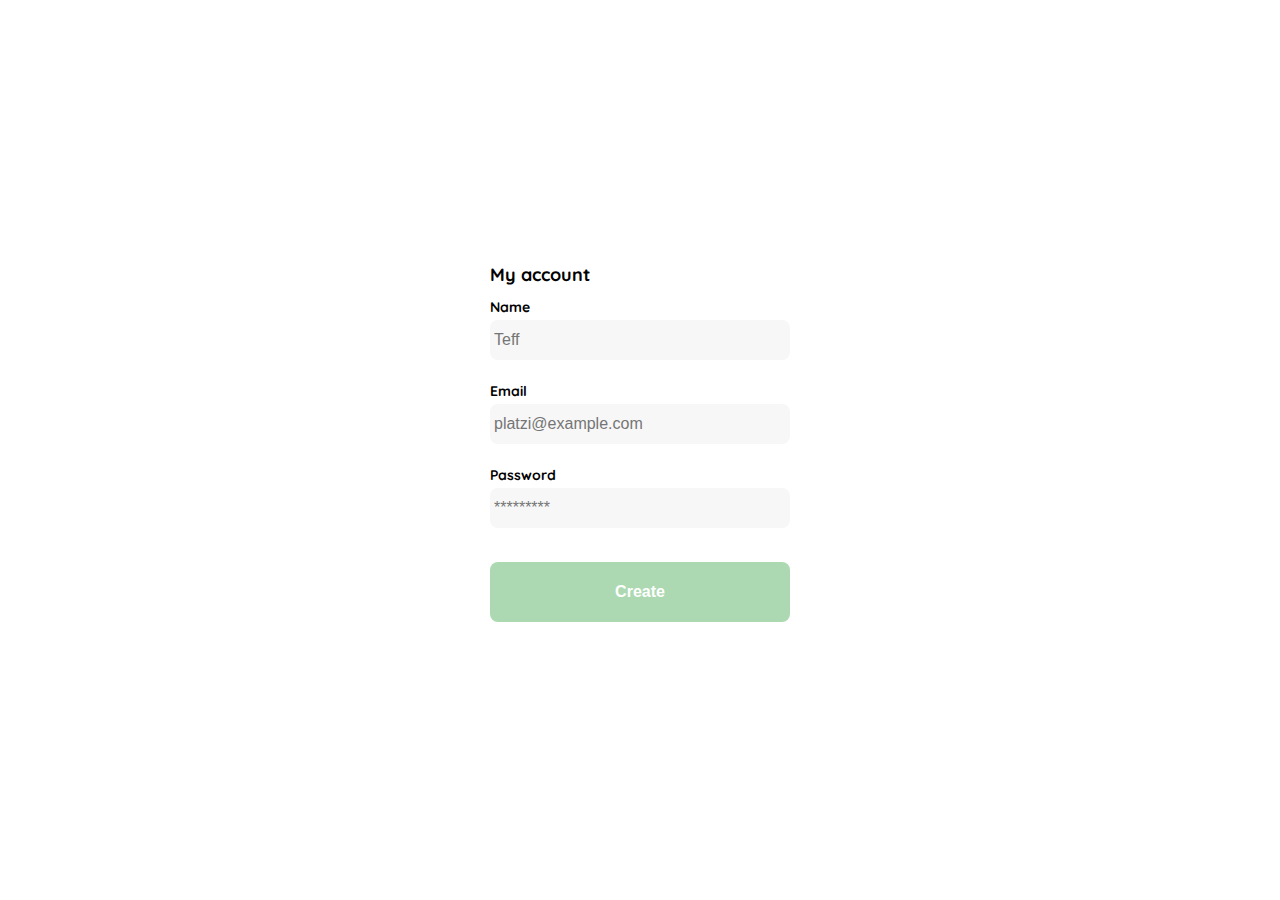
<file: createaccount.html>
<!DOCTYPE html>
<html lang="en">
<head>
    <meta charset="UTF-8">
    <meta http-equiv="X-UA-Compatible" content="IE=edge">
    <meta name="viewport" content="width=device-width, initial-scale=1.0">
    <title>Document</title>
    <link rel="preconnect" href="https://fonts.googleapis.com">
    <link rel="preconnect" href="https://fonts.gstatic.com" crossorigin>
    <link href="https://fonts.googleapis.com/css2?family=Quicksand:wght@300;500;700&display=swap" rel="stylesheet">
    <link rel="stylesheet" href="styles.css">
</head>
<body>
    <div class="login">
        <div class="form-container">
            <h1 class="account-title">My account</h1>
            
            <form action="/" class="form">
                <div>
                    <label for="name" class="label">Name</label>
                    <input type="text" id="name" placeholder="Teff" class="input input-password">
    
                    <label for="email" class="label">Email</label>
                    <input type="text" id="email" placeholder="platzi@example.com" class="input input-email">
    
                    <label for="password" class="label">Password</label>
                    <input type="password" id="password" placeholder="*********" class="input input-password">
    
                </div>
                
                <input type="submit" value="Create" class="primary-button login-button">
            </form>
        </div>
    </div>
</body>
</html>
</file>
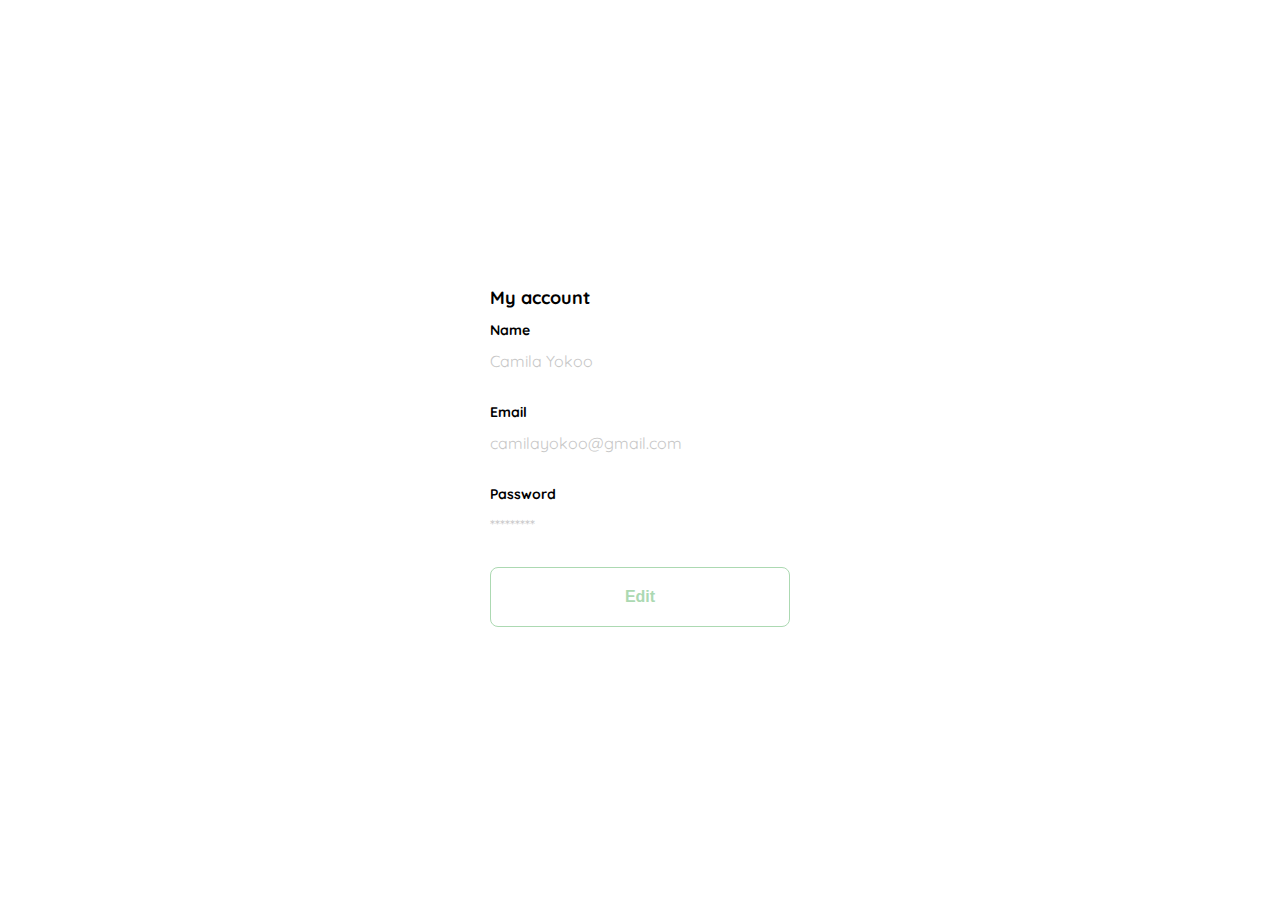
<file: editaccount.html>
<!DOCTYPE html>
<html lang="en">
<head>
    <meta charset="UTF-8">
    <meta http-equiv="X-UA-Compatible" content="IE=edge">
    <meta name="viewport" content="width=device-width, initial-scale=1.0">
    <title>Document</title>
    <link rel="preconnect" href="https://fonts.googleapis.com">
    <link rel="preconnect" href="https://fonts.gstatic.com" crossorigin>
    <link href="https://fonts.googleapis.com/css2?family=Quicksand:wght@300;500;700&display=swap" rel="stylesheet">
    <link rel="stylesheet" href="styles.css">
</head>
<body>
    <div class="login">
        <div class="form-container">
            <h1 class="account-title">My account</h1>
            
            <form action="/" class="form">
                <div>
                    <label for="name" class="label">Name</label>
                    <p class="value">Camila Yokoo</p>
    
                    <label for="email" class="label">Email</label>
                    <p class="value">camilayokoo@gmail.com</p>
    
                    <label for="password" class="label">Password</label>
                    <p class="value">*********</p>
    
                </div>
                
                <input type="submit" value="Edit" class="secondary-button edit-button">
            </form>
        </div>
    </div>
</body>
</html>
</file>
<file: styles.css>
:root{
    --white: #FFFFFF;
    --black: #000000;
    --very-light-pink: #C7C7C7;
    --text-input-filled: #F7F7F7;
    --hospital-green: #ACD9B2;
    --sm: 14px;
    --md: 16px;
    --lg: 18px;
}
body{
    font-family: 'Quicksand', sans-serif;
    margin: 0;
}
.menu{
    display: none;
}
.logo-menu{
    width: 100px;
}
nav{
    display: flex;
    justify-content: space-between;
    padding: 0 24px;
    border-bottom: 1px solid var(--very-light-pink);
}
.navbar-left ul,
.navbar-right ul{
    list-style: none;
    padding: 0;
    margin: 0;
    display: flex;
    align-items: center;
    height: 60px;
}
.navbar-left{
    display: flex;
    
}
.navbar-left ul{
    margin-left: 12px;
}
.navbar-left ul li a,
.navbar-right ul li a{
    text-decoration: none;
    color: var(--very-light-pink);
    border: 1px solid var(--white);
    padding: 8px;
    border-radius: 8px;
}
.navbar-left ul li a:hover,
.navbar-right ul li a:hover{
    border: 1px solid var(--hospital-green);
    color: var(--hospital-green);
}
.navbar-email{
    color: var(--very-light-pink);
    font-size: var(--sm);
    margin-right: 12px;
}
.navbar-shopping-cart {
    position: relative;
}
.navbar-shopping-cart div{
     width: 16px;
     height: 16px;
     background-color: var(--hospital-green);
     border-radius: 50%;
     font-size: var(--sm);
     font-weight: bold;
     position: absolute;
     top: -6px;
     right: -3px;
     display: flex;
     justify-content: center;
     align-items: center;

}
.desktop-menu{
    width: 120px;
    height: auto;
    border: 1px solid var(--very-light-pink);
    border-radius: 6px;
    padding: 20px 20px 0 20px;
}
.desktop-menu ul{
    list-style: none;
    padding: 0;
    margin: 0;
}
.desktop-menu ul li{
    text-align: end;
}
.desktop-menu ul li:nth-child(1),
.desktop-menu ul li:nth-child(2){
    font-weight: bold;
}
.desktop-menu ul li:last-child{
    padding-top: 20px;
    border-top: 1px solid var(--very-light-pink);
}
.desktop-menu ul li:last-child a{
    color: var(--hospital-green);
    font-size: var(--sm);
}
.desktop-menu ul li a{
    color: var(--black);
    text-decoration: none;
    margin-bottom: 20px;
    display: inline-block;
}
.mobile-menu{
    padding: 24px;
    height: 100vh; /*Esto luego se puede ver si se mantiene o no*/
}
.mobile-menu a{
    text-decoration: none;
    color: var(--black);
    font-weight: bold;
}
.mobile-menu ul{
    padding: 0;
    margin: 24px 0 0;
    list-style: none;
}
.mobile-menu .categories{
    border-bottom: 1px solid var(--very-light-pink);
}
.mobile-menu ul li{
    margin-bottom: 24px;
}
.mobile-menu .email{
    font-size: var(--sm);
    font-weight: 300 !important;
}
.sign-out{
    font-size: var(--sm);
    color: var(--hospital-green) !important;
}
.account ul:nth-child(2){
    position: absolute;
    bottom: 24px;

}
.login{
    width: 100%;
    height: 100vh;
    display: grid;
    place-items: center;
}
.form-container{
    display: grid;
    grid-template-rows: auto 1fr auto;
    width: 300px;
    /* justify-items: center; */
}
.logo{
    width: 150px;
    margin-bottom: 48px;
    justify-self: center;
    display: none;
}
.title{
    font-size: var(--lg);
    margin-bottom: 12px;
    text-align: center;
}
.account-title{
    font-size: var(--lg);
    margin-bottom: 306x;
    text-align: start;
}
.subtitle{
    color: var(--very-light-pink);
    font-size: var(--md);
    font-weight: 300;
    margin-top: 0;
    margin-bottom: 32px;
    text-align: center;
}
.label{
    font-size: var(--sm);
    font-weight: bold;
    margin-bottom: 4px;
}
.input{
    background-color: var(--text-input-filled);
    border: none;
    border-radius: 8px;
    height: 32px;
    font-size: var(--md);
    padding: 4px;
    margin-bottom: 12px;
}
.input-email{
    margin-bottom: 22px;
}
.input-name,
.input-email,
.input-password{
    margin-bottom: 22px;
}
.form{
    display: flex;
    flex-direction: column;
    width: 100%;
}
.form div{
    display: flex;
    flex-direction: column;
}
.form a{
    color: var(--hospital-green);
    font-size: var(--sm);
    text-align: center;
    text-decoration: none;
    margin-bottom: 52px;
}
.primary-button{
    background: var(--hospital-green);
    border-radius: 8px;
    border: none;
    color: var(--white);
    width: 100%;
    cursor: pointer;
    font-size: var(--md);
    font-weight: bold;
    height: 60px;
}
.add-to-cart-button{
    display: flex;
    align-items: center;
    justify-content: center;
}
.secondary-button{
    background: var(--white);
    border-radius: 8px;
    border: 1px solid var(--hospital-green);
    color: var(--hospital-green);
    width: 100%;
    cursor: pointer;
    font-size: var(--md);
    font-weight: bold;
    height: 60px;
}
.login-button{
    margin-top: 12px;
    margin-bottom: 28px;
}
.email-image{
    width: 132px;
    height: 132px;
    border-radius: 50%;
    background-color: var(--text-input-filled);
    display: flex;
    justify-content: center;
    align-items: center;
    margin-bottom: 24px;
}
.email-image img{
    width: 80px;
}
.resend{
    font-size: var(--sm);
}
.resend span{
    color: var(--very-light-pink);
}
.resend a{
    color: var(--hospital-green);
    text-decoration: none;
}
.value{
    color: var(--very-light-pink);
    font-size: var(--md);
    margin: 8px 0 32px 0;
}
.cards-container{
    display: grid;
    grid-template-columns: repeat(auto-fill, 240px);
    gap: 24px;
    place-content: center;
}
.product-card{
    width: 240px;
}
.product-card img{
    width: 240px;
    height: 240px;
    border-radius: 20px;
    object-fit: cover;
}
.product-card figure{
    margin: 0;
}
.product-card figure img{
    width: 35px;
    height: 35px;
}
.product-info{
    display: flex;
    justify-content: space-between;
    align-items: center;
    margin-top: 12px;
}
.product-info div p:nth-child(1){
    font-weight: bold;
    font-size: var(--md);
    margin-top: 0;
    margin-bottom: 4px;
}
.product-info div p:nth-child(2){
    font-size: var(--sm);
    margin-top: 0;
    margin-bottom: 0;
    color: var(--very-light-pink);
}
.my-order{
    width: 100%;
    height: 100vh;
    display: grid;
    place-items: center;
}
.title-order{
    font-size: var(--lg);
    margin-bottom: 40px;
}
.my-order-container{
    display: grid;
    grid-template-rows: auto 1fr auto;
    width: 300px;
}
.my-order-content{
    display: flex;
    flex-direction: column;
}
.order{
    width: calc(100% - 24px) ;
    display: grid;
    grid-template-columns: auto 1fr;
    gap: 16px;
    align-items: center;
    background-color: var(--text-input-filled);
    margin-bottom: 24px;
    border-radius: 8px;
    padding: 0 12px;
}
.order p:nth-child(1){
    display: flex;
    flex-direction: column;
}
.order p:nth-child(2){
    text-align: end;
    font-weight: bold;
}
.order p span:nth-child(1){
    font-size: var(--md);
    font-weight: bold;
}
.order p span:nth-child(2){
    font-size: var(--sm);
    color: var(--very-light-pink);
}
.my-orders{
    width: 100%;
    height: 100vh;
    display: grid;
    place-items: center;
}
.title-orders{
    font-size: var(--lg);
    margin-bottom: 40px;
}
.my-orders-container{
    display: grid;
    grid-template-rows: auto 1fr auto;
    width: 300px;
}
.my-orders-content{
    display: flex;
    flex-direction: column;
}
.orders{
    width: calc(100% - 24px) ;
    display: grid;
    grid-template-columns: auto 1fr auto;
    gap: 16px;
    align-items: center;
    margin-bottom: 12px;
}
.orders p:nth-child(1){
    display: flex;
    flex-direction: column;
}
.orders p:nth-child(2){
    text-align: end;
    font-weight: bold;
}
.orders p span:nth-child(1){
    font-size: var(--md);
    font-weight: bold;
}
.orders p span:nth-child(2){
    font-size: var(--sm);
    color: var(--very-light-pink);
}
.shopping-cart{
    display: grid;
    grid-template-columns: auto 1fr auto auto;
    gap: 16px;
    margin-bottom: 24px;
    align-items: center;
}
.shopping-cart figure{
    margin: 0;
}
.shopping-cart figure img{
    width: 70px;
    height: 70px;
    border-radius: 20px;
    object-fit: cover;
}
.shopping-cart p:nth-child(2){
    color: var(--very-light-pink);
}
.shopping-cart p:nth-child(3){
    font-size: var(--md);
    font-weight: bold;
}
.product-detail{
    width: 360px;
    padding: 24px;
    position: absolute;
    right: 0;
    box-sizing: border-box;

}
.product-detail-close{
    background: var(--white);
    width: 14px;
    height: 14px;
    position: absolute;
    top: 24px;
    left: 24px;
    z-index: 2;
    padding: 12px;
    border-radius: 50%;
}
.product-detail-close:hover{
    cursor: pointer;
}
.product-detail > img:nth-child(2){
    width: 100%;
    height: 360px;
    object-fit: cover;
    border-radius: 0 0 20px 20px;
}
.product-info-sell{
    margin: 24px 24px 0 24px;
}
.product-info-sell p:nth-child(1){
    font-weight: bold;
    font-size: var(--md);
    margin-top: 0;
    margin-bottom: 4px;
}
.product-info-sell p:nth-child(2){
    color: var(--very-light-pink);
    font-size: var(--md);
    margin-top: 0;
    margin-bottom: 36px;
}
.product-info-sell p:nth-child(3){
    color: var(--very-light-pink);
    font-size: var(--sm);
    margin-top: 0;
    margin-bottom: 36px;
}
.points ul{
    display: flex;
    justify-content: center;
    width: 100%;
    margin: 4px 0 8px 0;
    padding: 0;
    list-style: none;
}
.points ul li{
    margin: 0 4px;
    width: 8px;
    height: 8px;
    background: var(--very-light-pink);
    border-radius: 50%;
}
.points .active-point{
    background: var(--hospital-green);
}
.points li:hover{
    background: var(--hospital-green);
}
.title-cart{
    font-size: var(--lg);
    font-weight: bold;
}
.title-container{
    display: flex;
}
.title-container img{
    transform: rotate(180deg);
    margin-right: 16px;
}
@media(max-width: 640px){
    .logo{
        display: block;
    }
    .secondary-button{
        position: absolute;
        bottom: 24px;
        width: 300px;
    }
    .form{
        height: 100%;
        justify-content: space-between;
    }
    .form-container{
        height: 100%;
    }
    .cards-container{
        grid-template-columns: repeat(auto-fill, 140px);
    }
    .product-card{
        width: 140px;
    }
    .product-card img{
        width: 140px;
        height: 140px;
    }
    .mobile-menu{
        display: block;
    }
    .desktop-menu{
        display: none;
    }
    .menu{
        display: block;
    }
    .navbar-left ul{
        display: none;
    }
    .navbar-email{
        display: none;
    }
    .product-detail{
        width: 100%;
    }
}
@media(min-width: 640px){
    
    .mobile-menu{
        display: none;
    }
    .desktop-menu{
        display: block;
    }
}
</file>
